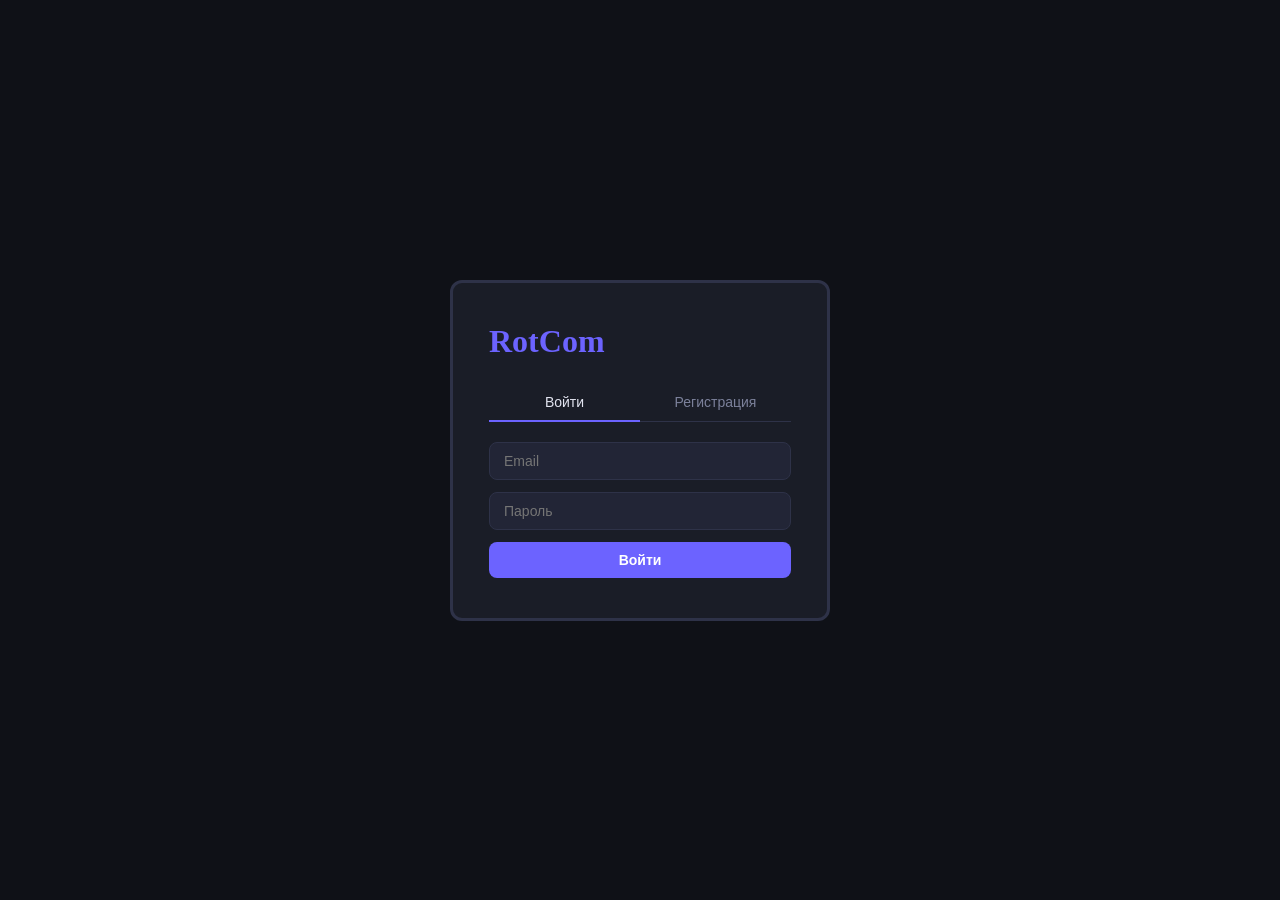
<file: frontend/auth.html>
<!DOCTYPE html>
<html lang="ru">
  <head>
    <meta charset="UTF-8" />
    <meta name="viewport" content="width=device-width, initial-scale=1.0" />
    <title>RotCom</title>
    <script src="js/config.js"></script>
    <link rel="stylesheet" href="css/common.css" />
    <link rel="stylesheet" href="css/auth.css" />
  </head>
  <body>
    <div class="auth-wrap">
      <div class="auth-card">
        <h1>RotCom</h1>
        <div class="tabs">
          <button class="tab active">Войти</button>
          <button class="tab">Регистрация</button>
        </div>
        <form class="form active" id="form-login">
          <input class="input" id="login-input" type="email" placeholder="Email" />
          <input class="input" id="login-password" type="password" placeholder="Пароль" />
          <button class="btn-primary" type="submit">Войти</button>
        </form>
        <form class="form" id="form-register">
          <input class="input" type="email" id="reg-email" placeholder="Email" />
          <input class="input" type="text" id="reg-username" placeholder="Имя пользователя" />
          <input class="input" type="text" id="reg-login" placeholder="Логин" />
          <input class="input" type="password" id="reg-password" placeholder="Пароль" />
          <input class="input" type="password" id="reg-password2" placeholder="Повторите пароль" />
          <button class="btn-primary" type="submit">Зарегистрироваться</button>
        </form>
      </div>
    </div>
    <script src="js/auth.js"></script>
  </body>
</html>
</file>
<file: frontend/css/common.css>
* {
  margin: 0;
  padding: 0;
  box-sizing: border-box;
}

.input {
  width: 100%;
  padding: 10px 14px;
  background: #222536;
  border: 1px solid #2e3248;
  border-radius: 8px;
  color: #e2e4f0;
  font-size: 14px;
  outline: none;
}

.input:focus {
  border-color: #6c63ff;
}

.btn-primary {
  padding: 10px;
  background: #6c63ff;
  color: #fff;
  border: none;
  border-radius: 8px;
  cursor: pointer;
  font-size: 14px;
  font-weight: 600;
}

.btn-primary:hover {
  background: #5a52e0;
}

h1 {
  color: #6c63ff;
}
</file>
<file: frontend/css/auth.css>
.auth-wrap {
  height: 100vh;
  display: flex;
  align-items: center;
  justify-content: center;
  background: #0f1117;
}

.auth-card {
  background: #1a1d27;
  border: 3px solid #2e3248;
  border-radius: 12px;
  padding: 40px 36px;
  width: 380px;
}

.tabs {
  display: flex;
  border-bottom: 1px solid #2e3248;
  margin-top: 24px;
}

.tab {
  flex: 1;
  padding: 10px;
  background: none;
  border: none;
  color: #7b809a;
  cursor: pointer;
  font-size: 14px;
  border-bottom: 2px solid transparent;
  margin-bottom: -1px;
  transition: border-bottom-color 0.2s;
}

.tab.active {
  color: #e2e4f0;
  border-bottom-color: #6c63ff;
}

.tab:hover {
  color: #e2e4f0;
}

.form {
  display: none;
  margin-top: 20px;
}

.form.active {
  display: flex;
  flex-direction: column;
  gap: 12px;
}
</file>
